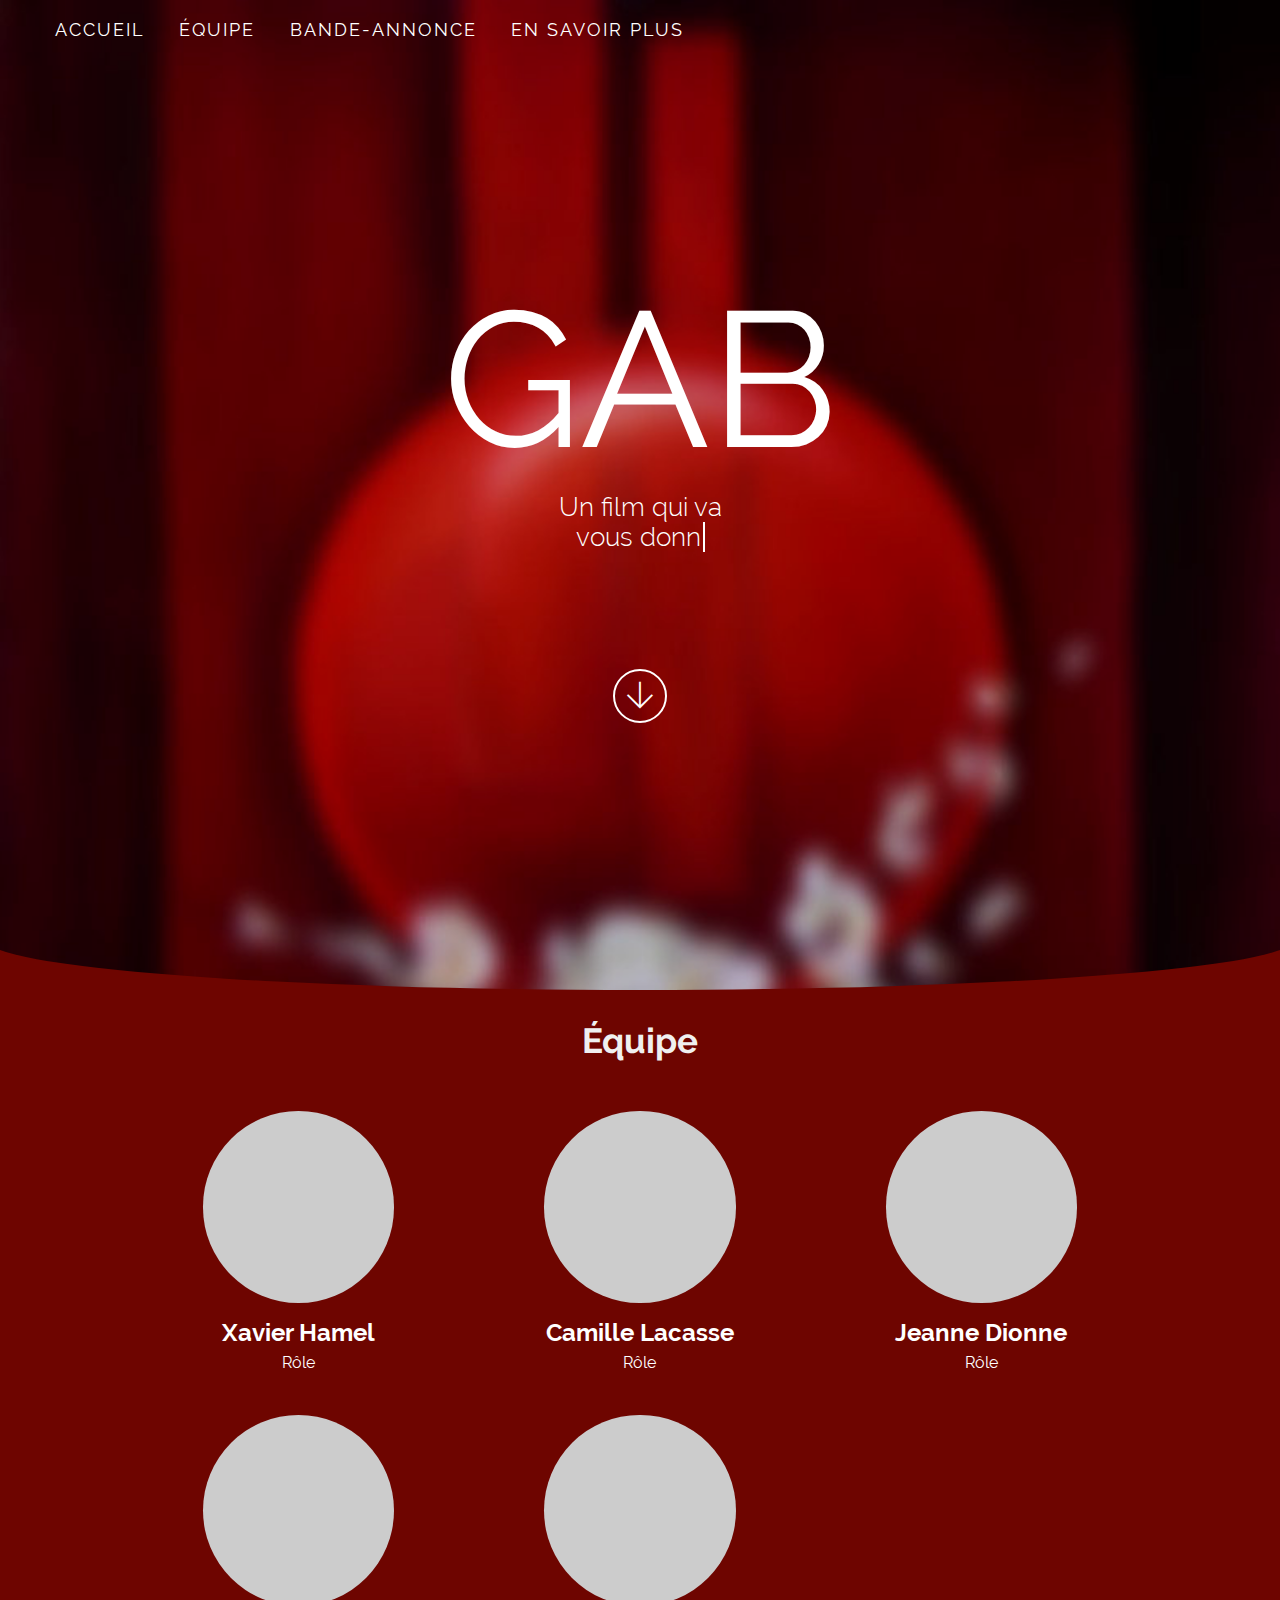
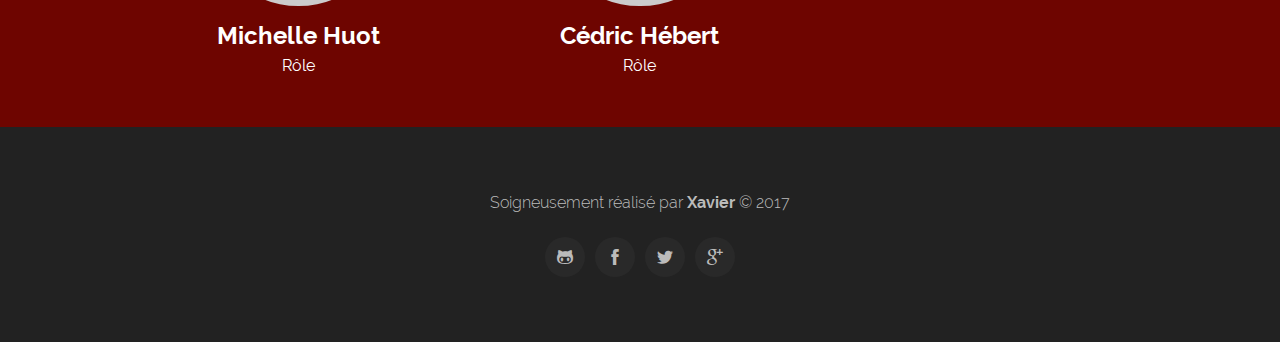
<file: index.html>
<!DOCTYPE html>
<html>
    <head>
        <meta charset="utf-8">
        <title>Gab - Le Film</title>
        <link rel="stylesheet" href="css/style.css" media="screen" charset="utf-8">
        <link rel="stylesheet" href="css/icons.css" media="screen" charset="utf-8">
    </head>
    <body>
        <div class="hero-container">
            <div class="hero-center">
                <div class="hero-title">GAB</div>
                <div class="hero-desc">Un film qui va <br><span id="hero-desc" class="hero-cursor"></span></div>
                <div class="hero-down-container">
                    <div class="hero-down">
                        <span class="ti-arrow-down"></span>
                    </div>
                </div>
            </div>
            <ul class="nav-container">
                <li class="nav-button">Accueil</li>
                <li class="nav-button">Équipe</li>
                <li class="nav-button">Bande-Annonce</li>
                <li class="nav-button">En Savoir Plus</li>
            </ul>
            <div class="hero-curve"></div>
        </div>
        <div class="projects-container">
            <div class="projects-title">Équipe</div>
            <div class="projects-row">
                <div class="project-thumb"></div>
                <div class="project-title">Xavier Hamel</div>
                <p class="project-desc">Rôle</p>
            </div>
            <div class="projects-row">
                <div class="project-thumb"></div>
                <div class="project-title">Camille Lacasse</div>
                <p class="project-desc">Rôle</p>
            </div>
            <div class="projects-row">
                <div class="project-thumb"></div>
                <div class="project-title">Jeanne Dionne</div>
                <p class="project-desc">Rôle</p>
            </div>
            <div class="projects-row">
                <div class="project-thumb"></div>
                <div class="project-title">Michelle Huot</div>
                <p class="project-desc">Rôle</p>
            </div>
            <div class="projects-row">
                <div class="project-thumb"></div>
                <div class="project-title">Cédric Hébert</div>
                <p class="project-desc">Rôle</p>
            </div>
        </div>
        <div class="footer-container">
            <p>Soigneusement réalisé par <span class="strong">Xavier</span> &copy; 2017</p>
            <div class="footer-contact-list">
                <div class="footer-contact-item"><span class="ti-github"></span></div>
                <div class="footer-contact-item"><span class="ti-facebook"></span></div>
                <div class="footer-contact-item"><span class="ti-twitter-alt"></span></div>
                <div class="footer-contact-item"><span class="ti-google"></span></div>
            </div>
        </div>
        <script src="js/utils.js"></script>
        <script src="js/index.js"></script>
    </body>
</html>
</file>
<file: css/style.css>
body{
    margin: 0;
    font-family: sans-serif;
}
.strong{
    font-weight: 700;
}
/* --- --- --- --- --- --- --- --- --- --- --- */
/* --- hero --- */
/* --- --- --- --- --- --- --- --- --- --- --- */
.hero-container{
    height: 110vh;
    width: 100vw;
    background: url('../img/header_compressed.jpg') no-repeat;
    background-size: cover;
    position: relative;
    overflow: hidden;
}
.hero-center{
    height: 100%;
    width: 100%;
    display: flex;
    justify-content: center;
    flex-direction: column;
    text-align: center;
    background: rgba(0, 0, 0, 0.15);
}
.hero-title{
    font-family: 'Raleway';
    font-size: 15vw;
    color: #FFF;
    overflow: hidden;
}
.hero-desc{
    font-family: 'Raleway';
    font-weight: 300;
    color: #FFF;
    font-size: 26px;
}
.hero-desc > span{
    display: inline-block;
    min-height: 25px;
}
.hero-desc > .hero-cursor::after{
    content: ' ';
    display: inline-block;
    height: 30px;
    margin: 0 0 -6px 2px;
    width: 2px;
    background: #FFF;
}
.hero-desc > .hide::after .hero-desc > .hero-cursor::after{
    opacity: 0;
}
.hero-highlight{
    background: rgba(164, 205, 255, 0.5);
    /*color: #2A3A3F;*/
}
.hero-heart{
    font-size: 0.7em;
    padding: 5px;
    color: #FF4B3B;
}
.hero-curve{
    position: absolute;
    bottom: 0;
    left: -1%;
    width: 102%;
    height: 100px;
    border-radius: 50%;
    box-shadow: 0 31px 0 30px #6E0500;
    background-color: none;
}
.hero-down{
    display: inline-block;
    margin: 13vh 0 0 0;
    color: #FFF;
    border: 2px solid #FFF;
    width: 50px;
    height: 50px;
    line-height: 53px;
    text-align: center;
    border-radius: 50%;
    font-size: 30px;
    cursor: pointer;
}

/* ---- ---- ---- ---- ---- ---- ---- ---- ---- ---- ---- ---- ---- ---- */
/* -- Navigation -- */
/* ---- ---- ---- ---- ---- ---- ---- ---- ---- ---- ---- ---- ---- ---- */

.nav-container{
    /*width: 100%;*/
    position: absolute;
    top: 0;
    left: 0;
}
.nav-button{
    list-style: none;
    cursor: pointer;
    transition: 0.3s;
    text-transform: uppercase;
    font-family: 'Raleway';
    color: #FFF;
    font-size: 18px;
    letter-spacing: 2px;
    display: inline-block;
    padding: 3px 5px;
    margin: 0 10px;
    border-radius: 3px;
    /*border-bottom: 3px solid rgba(0, 0, 0, 0);*/
}
.nav-button:hover{
    background: #FFF;
    color: #6E0500;
    /*border-bottom: 3px solid #FFF;*/
}

/* ---- ---- ---- ---- ---- ---- ---- ---- ---- ---- ---- ---- ---- ---- */
/* -- Projets -- */
/* ---- ---- ---- ---- ---- ---- ---- ---- ---- ---- ---- ---- ---- ---- */
.projects-container{
    background:#6E0500;
    width: 80%;
    padding: 30px 10%;
    overflow: hidden;
}
.projects-title{
    padding: 0 0 30px 0;
    text-align: center;
    font-family: 'Raleway';
    font-weight: 700;
    color: #F0F0F0;
    font-size: 35px;
}
.projects-row{
    padding: 2% 5%;
    width: 23.33333333332%;
    float: left;
    text-align: center;
}
.project-thumb{
    width:80%;
    padding-top: 80%;
    margin: 0 10%;
    background: #CCC;
    border-radius: 50%;
}
.project-title {
    font-size: 24px;
    font-family: 'Raleway';
    color: #FFF;
    margin: 15px 0 5px 0;
    font-weight: bold;
}
.project-desc{
    margin: 0;
    line-height: 22px;
    font-family: 'Raleway';
    color: #FFF;
}
/* ---- ---- ---- ---- ---- ---- ---- ---- ---- ---- ---- ---- ---- ---- */
/* -- Footer -- */
/* ---- ---- ---- ---- ---- ---- ---- ---- ---- ---- ---- ---- ---- ---- */
.footer-container{
    width: 100%;
    padding: 50px 0;
    background: #222;
    color: #BBB;
    font-weight: 200;
    font-family: 'Raleway';
    text-align: center;
}
.footer-contact-list{
    display: flex;
    justify-content: center;
    margin: 20px 0 10px 0;
}
.footer-contact-item{
    width: 40px;
    height: 40px;
    border-radius: 50%;
    background: #292929;
    margin: 5px;
    line-height: 43px;
    cursor: pointer;
}
/* ---- ---- ---- ---- ---- ---- ---- ---- ---- ---- ---- ---- ---- ---- */
/* -- Font -- */
/* ---- ---- ---- ---- ---- ---- ---- ---- ---- ---- ---- ---- ---- ---- */

@font-face {
    font-family: 'function';
    font-weight: 400;
    src: url('../fonts/function.woff');
}


@font-face {
    font-family: 'Raleway';
    font-weight: 300;
    src: url('../fonts/Raleway/Raleway-Light.ttf');
}
@font-face {
    font-family: 'Raleway';
    font-weight: 400;
    src: url('../fonts/Raleway/Raleway-Regular.ttf');
}
@font-face {
    font-family: 'Raleway';
    font-weight: 700;
    src: url('../fonts/Raleway/Raleway-Bold.ttf');
}


@font-face {
    font-family: 'themify';
    font-weight: 700;
    src: url('../fonts/themify.ttf');
}
@font-face {
    font-family: 'Bebas Neue';
    font-weight: 700;
    src: url('../fonts/bebas_neue/BebasNeue.otf');
}
</file>
<file: css/icons.css>
/* Taken from Scotch Digital */ 
[class^="ti-"], [class*=" ti-"] {
    font-family: 'themify';
    speak: none;
    font-style: normal;
    font-weight: normal;
    font-variant: normal;
    text-transform: none;
    line-height: 1;

    /* Better Font Rendering =========== */
    -webkit-font-smoothing: antialiased;
    -moz-osx-font-smoothing: grayscale;
}

.ti-wand:before {
    content: "\e600";
}
.ti-volume:before {
    content: "\e601";
}
.ti-user:before {
    content: "\e602";
}
.ti-unlock:before {
    content: "\e603";
}
.ti-unlink:before {
    content: "\e604";
}
.ti-trash:before {
    content: "\e605";
}
.ti-thought:before {
    content: "\e606";
}
.ti-target:before {
    content: "\e607";
}
.ti-tag:before {
    content: "\e608";
}
.ti-tablet:before {
    content: "\e609";
}
.ti-star:before {
    content: "\e60a";
}
.ti-spray:before {
    content: "\e60b";
}
.ti-signal:before {
    content: "\e60c";
}
.ti-shopping-cart:before {
    content: "\e60d";
}
.ti-shopping-cart-full:before {
    content: "\e60e";
}
.ti-settings:before {
    content: "\e60f";
}
.ti-search:before {
    content: "\e610";
}
.ti-zoom-in:before {
    content: "\e611";
}
.ti-zoom-out:before {
    content: "\e612";
}
.ti-cut:before {
    content: "\e613";
}
.ti-ruler:before {
    content: "\e614";
}
.ti-ruler-pencil:before {
    content: "\e615";
}
.ti-ruler-alt:before {
    content: "\e616";
}
.ti-bookmark:before {
    content: "\e617";
}
.ti-bookmark-alt:before {
    content: "\e618";
}
.ti-reload:before {
    content: "\e619";
}
.ti-plus:before {
    content: "\e61a";
}
.ti-pin:before {
    content: "\e61b";
}
.ti-pencil:before {
    content: "\e61c";
}
.ti-pencil-alt:before {
    content: "\e61d";
}
.ti-paint-roller:before {
    content: "\e61e";
}
.ti-paint-bucket:before {
    content: "\e61f";
}
.ti-na:before {
    content: "\e620";
}
.ti-mobile:before {
    content: "\e621";
}
.ti-minus:before {
    content: "\e622";
}
.ti-medall:before {
    content: "\e623";
}
.ti-medall-alt:before {
    content: "\e624";
}
.ti-marker:before {
    content: "\e625";
}
.ti-marker-alt:before {
    content: "\e626";
}
.ti-arrow-up:before {
    content: "\e627";
}
.ti-arrow-right:before {
    content: "\e628";
}
.ti-arrow-left:before {
    content: "\e629";
}
.ti-arrow-down:before {
    content: "\e62a";
}
.ti-lock:before {
    content: "\e62b";
}
.ti-location-arrow:before {
    content: "\e62c";
}
.ti-link:before {
    content: "\e62d";
}
.ti-layout:before {
    content: "\e62e";
}
.ti-layers:before {
    content: "\e62f";
}
.ti-layers-alt:before {
    content: "\e630";
}
.ti-key:before {
    content: "\e631";
}
.ti-import:before {
    content: "\e632";
}
.ti-image:before {
    content: "\e633";
}
.ti-heart:before {
    content: "\e634";
}
.ti-heart-broken:before {
    content: "\e635";
}
.ti-hand-stop:before {
    content: "\e636";
}
.ti-hand-open:before {
    content: "\e637";
}
.ti-hand-drag:before {
    content: "\e638";
}
.ti-folder:before {
    content: "\e639";
}
.ti-flag:before {
    content: "\e63a";
}
.ti-flag-alt:before {
    content: "\e63b";
}
.ti-flag-alt-2:before {
    content: "\e63c";
}
.ti-eye:before {
    content: "\e63d";
}
.ti-export:before {
    content: "\e63e";
}
.ti-exchange-vertical:before {
    content: "\e63f";
}
.ti-desktop:before {
    content: "\e640";
}
.ti-cup:before {
    content: "\e641";
}
.ti-crown:before {
    content: "\e642";
}
.ti-comments:before {
    content: "\e643";
}
.ti-comment:before {
    content: "\e644";
}
.ti-comment-alt:before {
    content: "\e645";
}
.ti-close:before {
    content: "\e646";
}
.ti-clip:before {
    content: "\e647";
}
.ti-angle-up:before {
    content: "\e648";
}
.ti-angle-right:before {
    content: "\e649";
}
.ti-angle-left:before {
    content: "\e64a";
}
.ti-angle-down:before {
    content: "\e64b";
}
.ti-check:before {
    content: "\e64c";
}
.ti-check-box:before {
    content: "\e64d";
}
.ti-camera:before {
    content: "\e64e";
}
.ti-announcement:before {
    content: "\e64f";
}
.ti-brush:before {
    content: "\e650";
}
.ti-briefcase:before {
    content: "\e651";
}
.ti-bolt:before {
    content: "\e652";
}
.ti-bolt-alt:before {
    content: "\e653";
}
.ti-blackboard:before {
    content: "\e654";
}
.ti-bag:before {
    content: "\e655";
}
.ti-move:before {
    content: "\e656";
}
.ti-arrows-vertical:before {
    content: "\e657";
}
.ti-arrows-horizontal:before {
    content: "\e658";
}
.ti-fullscreen:before {
    content: "\e659";
}
.ti-arrow-top-right:before {
    content: "\e65a";
}
.ti-arrow-top-left:before {
    content: "\e65b";
}
.ti-arrow-circle-up:before {
    content: "\e65c";
}
.ti-arrow-circle-right:before {
    content: "\e65d";
}
.ti-arrow-circle-left:before {
    content: "\e65e";
}
.ti-arrow-circle-down:before {
    content: "\e65f";
}
.ti-angle-double-up:before {
    content: "\e660";
}
.ti-angle-double-right:before {
    content: "\e661";
}
.ti-angle-double-left:before {
    content: "\e662";
}
.ti-angle-double-down:before {
    content: "\e663";
}
.ti-zip:before {
    content: "\e664";
}
.ti-world:before {
    content: "\e665";
}
.ti-wheelchair:before {
    content: "\e666";
}
.ti-view-list:before {
    content: "\e667";
}
.ti-view-list-alt:before {
    content: "\e668";
}
.ti-view-grid:before {
    content: "\e669";
}
.ti-uppercase:before {
    content: "\e66a";
}
.ti-upload:before {
    content: "\e66b";
}
.ti-underline:before {
    content: "\e66c";
}
.ti-truck:before {
    content: "\e66d";
}
.ti-timer:before {
    content: "\e66e";
}
.ti-ticket:before {
    content: "\e66f";
}
.ti-thumb-up:before {
    content: "\e670";
}
.ti-thumb-down:before {
    content: "\e671";
}
.ti-text:before {
    content: "\e672";
}
.ti-stats-up:before {
    content: "\e673";
}
.ti-stats-down:before {
    content: "\e674";
}
.ti-split-v:before {
    content: "\e675";
}
.ti-split-h:before {
    content: "\e676";
}
.ti-smallcap:before {
    content: "\e677";
}
.ti-shine:before {
    content: "\e678";
}
.ti-shift-right:before {
    content: "\e679";
}
.ti-shift-left:before {
    content: "\e67a";
}
.ti-shield:before {
    content: "\e67b";
}
.ti-notepad:before {
    content: "\e67c";
}
.ti-server:before {
    content: "\e67d";
}
.ti-quote-right:before {
    content: "\e67e";
}
.ti-quote-left:before {
    content: "\e67f";
}
.ti-pulse:before {
    content: "\e680";
}
.ti-printer:before {
    content: "\e681";
}
.ti-power-off:before {
    content: "\e682";
}
.ti-plug:before {
    content: "\e683";
}
.ti-pie-chart:before {
    content: "\e684";
}
.ti-paragraph:before {
    content: "\e685";
}
.ti-panel:before {
    content: "\e686";
}
.ti-package:before {
    content: "\e687";
}
.ti-music:before {
    content: "\e688";
}
.ti-music-alt:before {
    content: "\e689";
}
.ti-mouse:before {
    content: "\e68a";
}
.ti-mouse-alt:before {
    content: "\e68b";
}
.ti-money:before {
    content: "\e68c";
}
.ti-microphone:before {
    content: "\e68d";
}
.ti-menu:before {
    content: "\e68e";
}
.ti-menu-alt:before {
    content: "\e68f";
}
.ti-map:before {
    content: "\e690";
}
.ti-map-alt:before {
    content: "\e691";
}
.ti-loop:before {
    content: "\e692";
}
.ti-location-pin:before {
    content: "\e693";
}
.ti-list:before {
    content: "\e694";
}
.ti-light-bulb:before {
    content: "\e695";
}
.ti-Italic:before {
    content: "\e696";
}
.ti-info:before {
    content: "\e697";
}
.ti-infinite:before {
    content: "\e698";
}
.ti-id-badge:before {
    content: "\e699";
}
.ti-hummer:before {
    content: "\e69a";
}
.ti-home:before {
    content: "\e69b";
}
.ti-help:before {
    content: "\e69c";
}
.ti-headphone:before {
    content: "\e69d";
}
.ti-harddrives:before {
    content: "\e69e";
}
.ti-harddrive:before {
    content: "\e69f";
}
.ti-gift:before {
    content: "\e6a0";
}
.ti-game:before {
    content: "\e6a1";
}
.ti-filter:before {
    content: "\e6a2";
}
.ti-files:before {
    content: "\e6a3";
}
.ti-file:before {
    content: "\e6a4";
}
.ti-eraser:before {
    content: "\e6a5";
}
.ti-envelope:before {
    content: "\e6a6";
}
.ti-download:before {
    content: "\e6a7";
}
.ti-direction:before {
    content: "\e6a8";
}
.ti-direction-alt:before {
    content: "\e6a9";
}
.ti-dashboard:before {
    content: "\e6aa";
}
.ti-control-stop:before {
    content: "\e6ab";
}
.ti-control-shuffle:before {
    content: "\e6ac";
}
.ti-control-play:before {
    content: "\e6ad";
}
.ti-control-pause:before {
    content: "\e6ae";
}
.ti-control-forward:before {
    content: "\e6af";
}
.ti-control-backward:before {
    content: "\e6b0";
}
.ti-cloud:before {
    content: "\e6b1";
}
.ti-cloud-up:before {
    content: "\e6b2";
}
.ti-cloud-down:before {
    content: "\e6b3";
}
.ti-clipboard:before {
    content: "\e6b4";
}
.ti-car:before {
    content: "\e6b5";
}
.ti-calendar:before {
    content: "\e6b6";
}
.ti-book:before {
    content: "\e6b7";
}
.ti-bell:before {
    content: "\e6b8";
}
.ti-basketball:before {
    content: "\e6b9";
}
.ti-bar-chart:before {
    content: "\e6ba";
}
.ti-bar-chart-alt:before {
    content: "\e6bb";
}
.ti-back-right:before {
    content: "\e6bc";
}
.ti-back-left:before {
    content: "\e6bd";
}
.ti-arrows-corner:before {
    content: "\e6be";
}
.ti-archive:before {
    content: "\e6bf";
}
.ti-anchor:before {
    content: "\e6c0";
}
.ti-align-right:before {
    content: "\e6c1";
}
.ti-align-left:before {
    content: "\e6c2";
}
.ti-align-justify:before {
    content: "\e6c3";
}
.ti-align-center:before {
    content: "\e6c4";
}
.ti-alert:before {
    content: "\e6c5";
}
.ti-alarm-clock:before {
    content: "\e6c6";
}
.ti-agenda:before {
    content: "\e6c7";
}
.ti-write:before {
    content: "\e6c8";
}
.ti-window:before {
    content: "\e6c9";
}
.ti-widgetized:before {
    content: "\e6ca";
}
.ti-widget:before {
    content: "\e6cb";
}
.ti-widget-alt:before {
    content: "\e6cc";
}
.ti-wallet:before {
    content: "\e6cd";
}
.ti-video-clapper:before {
    content: "\e6ce";
}
.ti-video-camera:before {
    content: "\e6cf";
}
.ti-vector:before {
    content: "\e6d0";
}
.ti-themify-logo:before {
    content: "\e6d1";
}
.ti-themify-favicon:before {
    content: "\e6d2";
}
.ti-themify-favicon-alt:before {
    content: "\e6d3";
}
.ti-support:before {
    content: "\e6d4";
}
.ti-stamp:before {
    content: "\e6d5";
}
.ti-split-v-alt:before {
    content: "\e6d6";
}
.ti-slice:before {
    content: "\e6d7";
}
.ti-shortcode:before {
    content: "\e6d8";
}
.ti-shift-right-alt:before {
    content: "\e6d9";
}
.ti-shift-left-alt:before {
    content: "\e6da";
}
.ti-ruler-alt-2:before {
    content: "\e6db";
}
.ti-receipt:before {
    content: "\e6dc";
}
.ti-pin2:before {
    content: "\e6dd";
}
.ti-pin-alt:before {
    content: "\e6de";
}
.ti-pencil-alt2:before {
    content: "\e6df";
}
.ti-palette:before {
    content: "\e6e0";
}
.ti-more:before {
    content: "\e6e1";
}
.ti-more-alt:before {
    content: "\e6e2";
}
.ti-microphone-alt:before {
    content: "\e6e3";
}
.ti-magnet:before {
    content: "\e6e4";
}
.ti-line-double:before {
    content: "\e6e5";
}
.ti-line-dotted:before {
    content: "\e6e6";
}
.ti-line-dashed:before {
    content: "\e6e7";
}
.ti-layout-width-full:before {
    content: "\e6e8";
}
.ti-layout-width-default:before {
    content: "\e6e9";
}
.ti-layout-width-default-alt:before {
    content: "\e6ea";
}
.ti-layout-tab:before {
    content: "\e6eb";
}
.ti-layout-tab-window:before {
    content: "\e6ec";
}
.ti-layout-tab-v:before {
    content: "\e6ed";
}
.ti-layout-tab-min:before {
    content: "\e6ee";
}
.ti-layout-slider:before {
    content: "\e6ef";
}
.ti-layout-slider-alt:before {
    content: "\e6f0";
}
.ti-layout-sidebar-right:before {
    content: "\e6f1";
}
.ti-layout-sidebar-none:before {
    content: "\e6f2";
}
.ti-layout-sidebar-left:before {
    content: "\e6f3";
}
.ti-layout-placeholder:before {
    content: "\e6f4";
}
.ti-layout-menu:before {
    content: "\e6f5";
}
.ti-layout-menu-v:before {
    content: "\e6f6";
}
.ti-layout-menu-separated:before {
    content: "\e6f7";
}
.ti-layout-menu-full:before {
    content: "\e6f8";
}
.ti-layout-media-right-alt:before {
    content: "\e6f9";
}
.ti-layout-media-right:before {
    content: "\e6fa";
}
.ti-layout-media-overlay:before {
    content: "\e6fb";
}
.ti-layout-media-overlay-alt:before {
    content: "\e6fc";
}
.ti-layout-media-overlay-alt-2:before {
    content: "\e6fd";
}
.ti-layout-media-left-alt:before {
    content: "\e6fe";
}
.ti-layout-media-left:before {
    content: "\e6ff";
}
.ti-layout-media-center-alt:before {
    content: "\e700";
}
.ti-layout-media-center:before {
    content: "\e701";
}
.ti-layout-list-thumb:before {
    content: "\e702";
}
.ti-layout-list-thumb-alt:before {
    content: "\e703";
}
.ti-layout-list-post:before {
    content: "\e704";
}
.ti-layout-list-large-image:before {
    content: "\e705";
}
.ti-layout-line-solid:before {
    content: "\e706";
}
.ti-layout-grid4:before {
    content: "\e707";
}
.ti-layout-grid3:before {
    content: "\e708";
}
.ti-layout-grid2:before {
    content: "\e709";
}
.ti-layout-grid2-thumb:before {
    content: "\e70a";
}
.ti-layout-cta-right:before {
    content: "\e70b";
}
.ti-layout-cta-left:before {
    content: "\e70c";
}
.ti-layout-cta-center:before {
    content: "\e70d";
}
.ti-layout-cta-btn-right:before {
    content: "\e70e";
}
.ti-layout-cta-btn-left:before {
    content: "\e70f";
}
.ti-layout-column4:before {
    content: "\e710";
}
.ti-layout-column3:before {
    content: "\e711";
}
.ti-layout-column2:before {
    content: "\e712";
}
.ti-layout-accordion-separated:before {
    content: "\e713";
}
.ti-layout-accordion-merged:before {
    content: "\e714";
}
.ti-layout-accordion-list:before {
    content: "\e715";
}
.ti-ink-pen:before {
    content: "\e716";
}
.ti-info-alt:before {
    content: "\e717";
}
.ti-help-alt:before {
    content: "\e718";
}
.ti-headphone-alt:before {
    content: "\e719";
}
.ti-hand-point-up:before {
    content: "\e71a";
}
.ti-hand-point-right:before {
    content: "\e71b";
}
.ti-hand-point-left:before {
    content: "\e71c";
}
.ti-hand-point-down:before {
    content: "\e71d";
}
.ti-gallery:before {
    content: "\e71e";
}
.ti-face-smile:before {
    content: "\e71f";
}
.ti-face-sad:before {
    content: "\e720";
}
.ti-credit-card:before {
    content: "\e721";
}
.ti-control-skip-forward:before {
    content: "\e722";
}
.ti-control-skip-backward:before {
    content: "\e723";
}
.ti-control-record:before {
    content: "\e724";
}
.ti-control-eject:before {
    content: "\e725";
}
.ti-comments-smiley:before {
    content: "\e726";
}
.ti-brush-alt:before {
    content: "\e727";
}
.ti-youtube:before {
    content: "\e728";
}
.ti-vimeo:before {
    content: "\e729";
}
.ti-twitter:before {
    content: "\e72a";
}
.ti-time:before {
    content: "\e72b";
}
.ti-tumblr:before {
    content: "\e72c";
}
.ti-skype:before {
    content: "\e72d";
}
.ti-share:before {
    content: "\e72e";
}
.ti-share-alt:before {
    content: "\e72f";
}
.ti-rocket:before {
    content: "\e730";
}
.ti-pinterest:before {
    content: "\e731";
}
.ti-new-window:before {
    content: "\e732";
}
.ti-microsoft:before {
    content: "\e733";
}
.ti-list-ol:before {
    content: "\e734";
}
.ti-linkedin:before {
    content: "\e735";
}
.ti-layout-sidebar-2:before {
    content: "\e736";
}
.ti-layout-grid4-alt:before {
    content: "\e737";
}
.ti-layout-grid3-alt:before {
    content: "\e738";
}
.ti-layout-grid2-alt:before {
    content: "\e739";
}
.ti-layout-column4-alt:before {
    content: "\e73a";
}
.ti-layout-column3-alt:before {
    content: "\e73b";
}
.ti-layout-column2-alt:before {
    content: "\e73c";
}
.ti-instagram:before {
    content: "\e73d";
}
.ti-google:before {
    content: "\e73e";
}
.ti-github:before {
    content: "\e73f";
}
.ti-flickr:before {
    content: "\e740";
}
.ti-facebook:before {
    content: "\e741";
}
.ti-dropbox:before {
    content: "\e742";
}
.ti-dribbble:before {
    content: "\e743";
}
.ti-apple:before {
    content: "\e744";
}
.ti-android:before {
    content: "\e745";
}
.ti-save:before {
    content: "\e746";
}
.ti-save-alt:before {
    content: "\e747";
}
.ti-yahoo:before {
    content: "\e748";
}
.ti-wordpress:before {
    content: "\e749";
}
.ti-vimeo-alt:before {
    content: "\e74a";
}
.ti-twitter-alt:before {
    content: "\e74b";
}
.ti-tumblr-alt:before {
    content: "\e74c";
}
.ti-trello:before {
    content: "\e74d";
}
.ti-stack-overflow:before {
    content: "\e74e";
}
.ti-soundcloud:before {
    content: "\e74f";
}
.ti-sharethis:before {
    content: "\e750";
}
.ti-sharethis-alt:before {
    content: "\e751";
}
.ti-reddit:before {
    content: "\e752";
}
.ti-pinterest-alt:before {
    content: "\e753";
}
.ti-microsoft-alt:before {
    content: "\e754";
}
.ti-linux:before {
    content: "\e755";
}
.ti-jsfiddle:before {
    content: "\e756";
}
.ti-joomla:before {
    content: "\e757";
}
.ti-html5:before {
    content: "\e758";
}
.ti-flickr-alt:before {
    content: "\e759";
}
.ti-email:before {
    content: "\e75a";
}
.ti-drupal:before {
    content: "\e75b";
}
.ti-dropbox-alt:before {
    content: "\e75c";
}
.ti-css3:before {
    content: "\e75d";
}
.ti-rss:before {
    content: "\e75e";
}
.ti-rss-alt:before {
    content: "\e75f";
}
</file>
